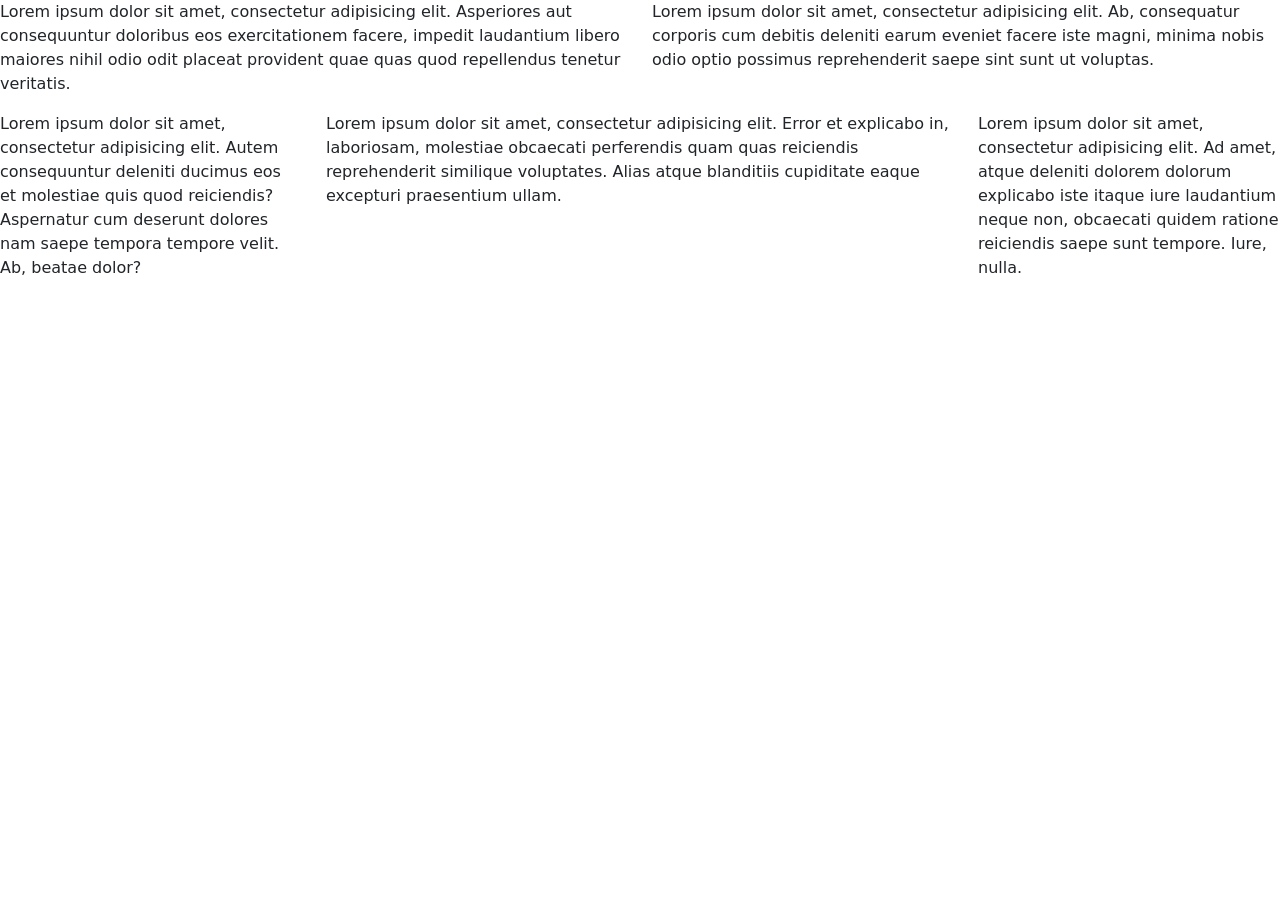
<file: containers.html>
<!DOCTYPE html>
<html lang="en">
<head>
    <meta charset="UTF-8">
    <title>Containers</title>
    <link href="https://cdn.jsdelivr.net/npm/bootstrap@5.0.2/dist/css/bootstrap.min.css" rel="stylesheet"
          integrity="sha384-EVSTQN3/azprG1Anm3QDgpJLIm9Nao0Yz1ztcQTwFspd3yD65VohhpuuCOmLASjC" crossorigin="anonymous">

</head>
<body>
<div class="row">
    <div class="col-6">
        <p>Lorem ipsum dolor sit amet, consectetur adipisicing elit. Asperiores aut consequuntur doloribus eos exercitationem facere, impedit laudantium libero maiores nihil odio odit placeat provident quae quas quod repellendus tenetur veritatis.</p>
    </div>
    <div class="col-6">
        <p>Lorem ipsum dolor sit amet, consectetur adipisicing elit. Ab, consequatur corporis cum debitis deleniti earum eveniet facere iste magni, minima nobis odio optio possimus reprehenderit saepe sint sunt ut voluptas.</p>
    </div>
</div>

<div class="row">
    <div class="col-3">
        <p>Lorem ipsum dolor sit amet, consectetur adipisicing elit. Autem consequuntur deleniti ducimus eos et molestiae quis quod reiciendis? Aspernatur cum deserunt dolores nam saepe tempora tempore velit. Ab, beatae dolor?</p>
    </div>
    <div class="col-6">
        <p>Lorem ipsum dolor sit amet, consectetur adipisicing elit. Error et explicabo in, laboriosam, molestiae obcaecati perferendis quam quas reiciendis reprehenderit similique voluptates. Alias atque blanditiis cupiditate eaque excepturi praesentium ullam.</p>
    </div>
    <div class="col-3">
        <p>Lorem ipsum dolor sit amet, consectetur adipisicing elit. Ad amet, atque deleniti dolorem dolorum explicabo iste itaque iure laudantium neque non, obcaecati quidem ratione reiciendis saepe sunt tempore. Iure, nulla.</p>
    </div>
</div>

</body>
</html>
</file>
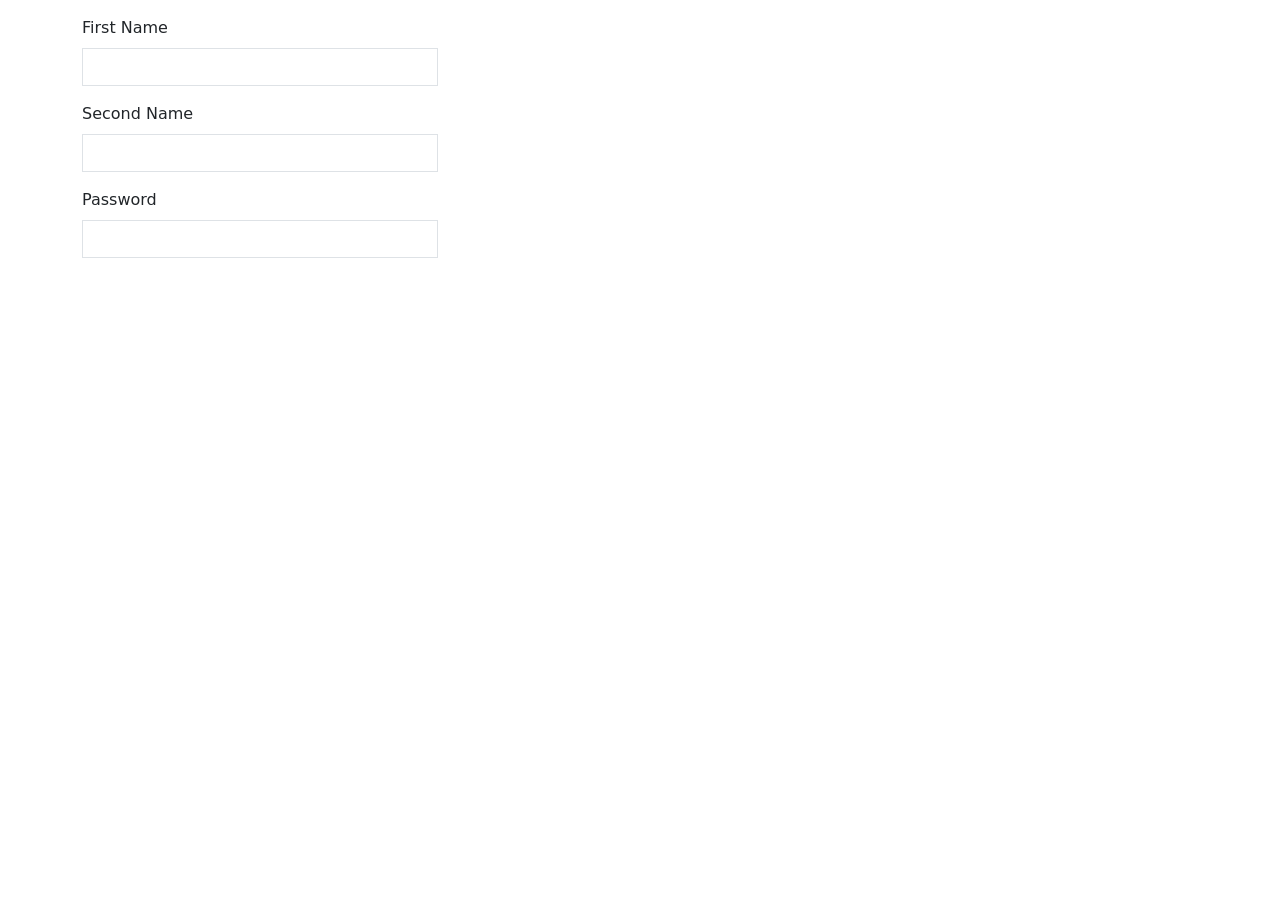
<file: Forms.html>
<!DOCTYPE html>
<html lang="en">
<head>
    <meta charset="UTF-8">
    <title>Forms</title>
    <link href="https://cdn.jsdelivr.net/npm/bootstrap@5.0.2/dist/css/bootstrap.min.css" rel="stylesheet"
          integrity="sha384-EVSTQN3/azprG1Anm3QDgpJLIm9Nao0Yz1ztcQTwFspd3yD65VohhpuuCOmLASjC" crossorigin="anonymous">

</head>
<body>
<div class="container">
    <div class="row">
        <div class="col-sm-4">
            <form action="">
                <div class="mt-3 mb-3">
                    <label for="first-name" class="form-label">First Name</label>
                    <input type="text" class="form-control rounded-0" id="first-name">
                </div>
                <div class="mt-3 mb-3">
                    <label for="second-name" class="form-label">Second Name</label>
                    <input type="text" class="form-control rounded-0" id="second-name">
                </div>
                <div class="mt-3 mb-3">
                    <label for="password" class="form-label">Password</label>
                    <input type="text" class="form-control rounded-0" id="password">
                </div>



            </form>
        </div>
    </div>
</div>

</body>
</html>
</file>
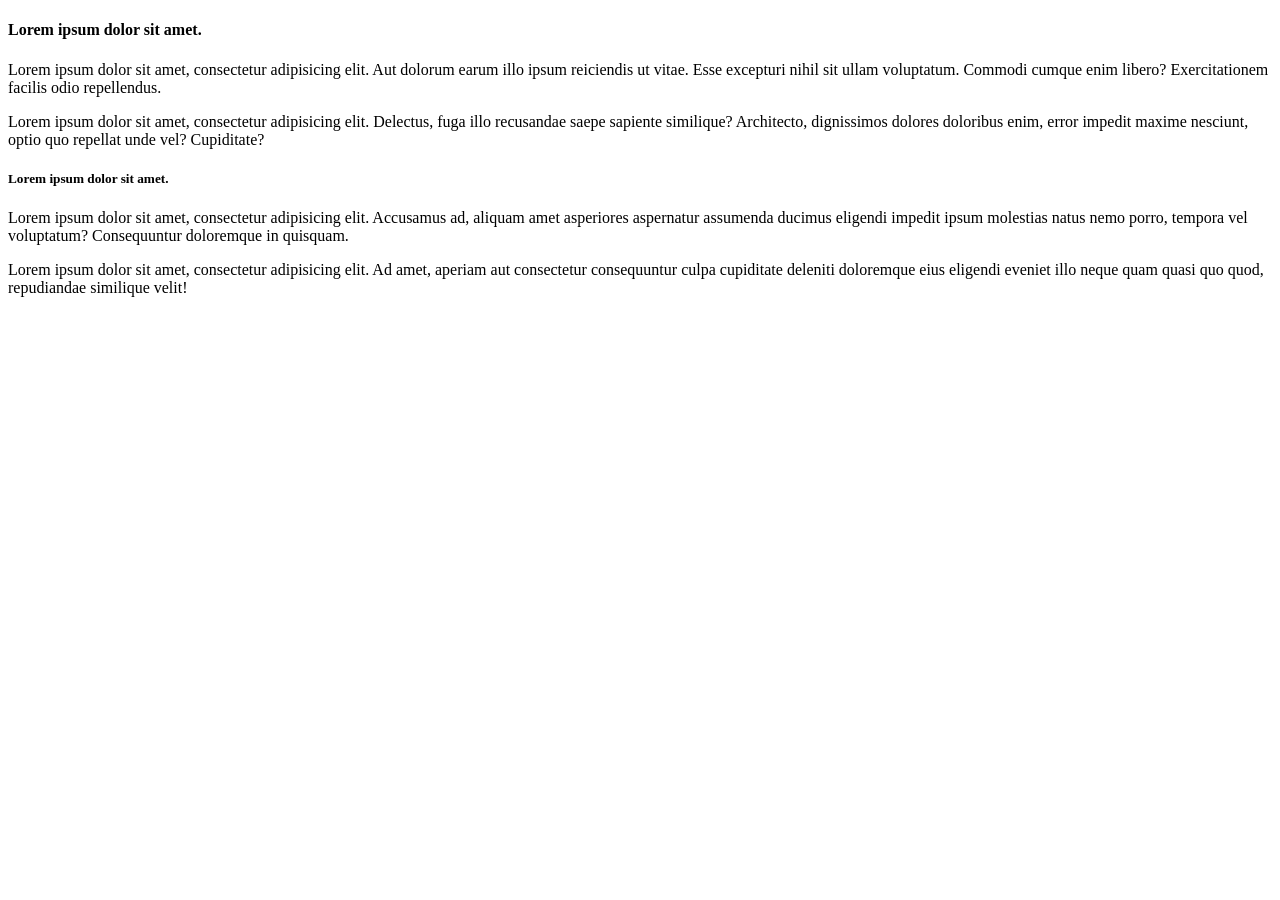
<file: index2.html>
<!DOCTYPE html>
<html lang="en">
<head>
    <meta charset="UTF-8">
    <title>SZA</title>
</head>
<body>

<h4>Lorem ipsum dolor sit amet.</h4>
<p>Lorem ipsum dolor sit amet, consectetur adipisicing elit. Aut dolorum earum illo ipsum reiciendis ut vitae. Esse
    excepturi nihil sit ullam voluptatum. Commodi cumque enim libero? Exercitationem facilis odio repellendus.</p>

<p>Lorem ipsum dolor sit amet, consectetur adipisicing elit. Delectus, fuga illo recusandae saepe sapiente similique?
    Architecto, dignissimos dolores doloribus enim, error impedit maxime nesciunt, optio quo repellat unde vel?
    Cupiditate?</p>

<h5>Lorem ipsum dolor sit amet.</h5>
<p>Lorem ipsum dolor sit amet, consectetur adipisicing elit. Accusamus ad, aliquam amet asperiores aspernatur assumenda
    ducimus eligendi impedit ipsum molestias natus nemo porro, tempora vel voluptatum? Consequuntur doloremque in
    quisquam.</p>

<p>Lorem ipsum dolor sit amet, consectetur adipisicing elit. Ad amet, aperiam aut consectetur consequuntur culpa
    cupiditate deleniti doloremque eius eligendi eveniet illo neque quam quasi quo quod, repudiandae similique
    velit!</p>
</body>
</html>
</file>
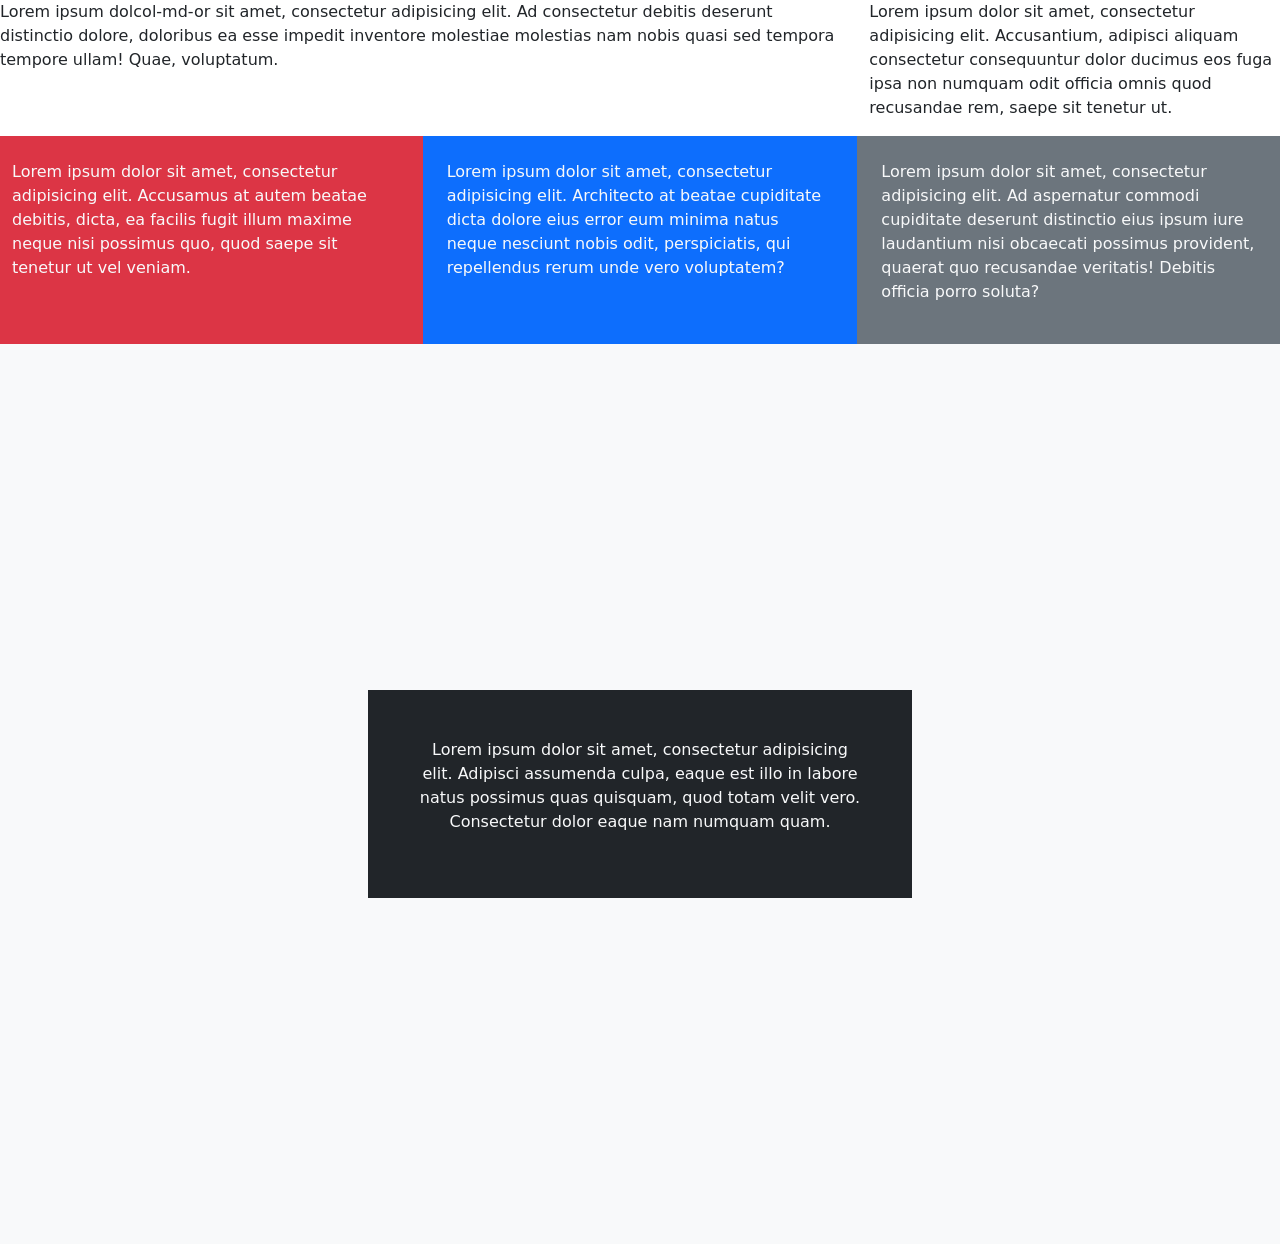
<file: responsive.html>
<!DOCTYPE html>
<html lang="en">
<head>
    <meta charset="UTF-8">
    <title>Responsive Columns</title>
    <link href="https://cdn.jsdelivr.net/npm/bootstrap@5.0.2/dist/css/bootstrap.min.css" rel="stylesheet"
          integrity="sha384-EVSTQN3/azprG1Anm3QDgpJLIm9Nao0Yz1ztcQTwFspd3yD65VohhpuuCOmLASjC" crossorigin="anonymous">
    <!--xs-extra small device, sm-small device, md-medium device, lg-large device , xl-extra large device-->
</head>
<body>

<div class="row">
    <div class="col-sm-6  col-md-4 col-lg-8">
        <p>Lorem ipsum dolcol-md-or sit amet, consectetur adipisicing elit. Ad consectetur debitis deserunt distinctio
            dolore, doloribus ea esse impedit inventore molestiae molestias nam nobis quasi sed tempora tempore ullam!
            Quae, voluptatum.</p>
    </div>
    <div class="col-sm-6 col-md-8 col-lg-4 ">
        <p>Lorem ipsum dolor sit amet, consectetur adipisicing elit. Accusantium, adipisci aliquam consectetur
            consequuntur dolor ducimus eos fuga ipsa non numquam odit officia omnis quod recusandae rem, saepe sit
            tenetur ut.</p>
    </div>
</div>

<div class="row">
    <div class="col-sm bg-danger p-4">
        <p class="text-light">Lorem ipsum dolor sit amet, consectetur adipisicing elit. Accusamus at autem beatae
            debitis, dicta, ea facilis fugit illum maxime neque nisi possimus quo, quod saepe sit tenetur ut vel
            veniam.</p>
    </div>
    <div class="col-sm bg-primary p-4">
        <p class="text-light">Lorem ipsum dolor sit amet, consectetur adipisicing elit. Architecto at beatae cupiditate
            dicta dolore eius error eum minima natus neque nesciunt nobis odit, perspiciatis, qui repellendus rerum unde
            vero voluptatem?</p>
    </div>
    <div class="col-sm bg-secondary p-4">
        <p class="text-light">Lorem ipsum dolor sit amet, consectetur adipisicing elit. Ad aspernatur commodi cupiditate
            deserunt distinctio eius ipsum iure laudantium nisi obcaecati possimus provident, quaerat quo recusandae
            veritatis! Debitis officia porro soluta?</p>
    </div>
</div>

<div class="row bg-light vh-100 d-flex justify-content-center align-items-center">
    <div class="col-sm-5 bg-dark p-5">
        <p class="text-light text-center">Lorem ipsum dolor sit amet, consectetur adipisicing elit. Adipisci assumenda
            culpa, eaque
            est illo in labore natus possimus quas quisquam, quod totam velit vero. Consectetur dolor eaque nam numquam
            quam.</p>
    </div>
</div>


</body>
</html>
</file>
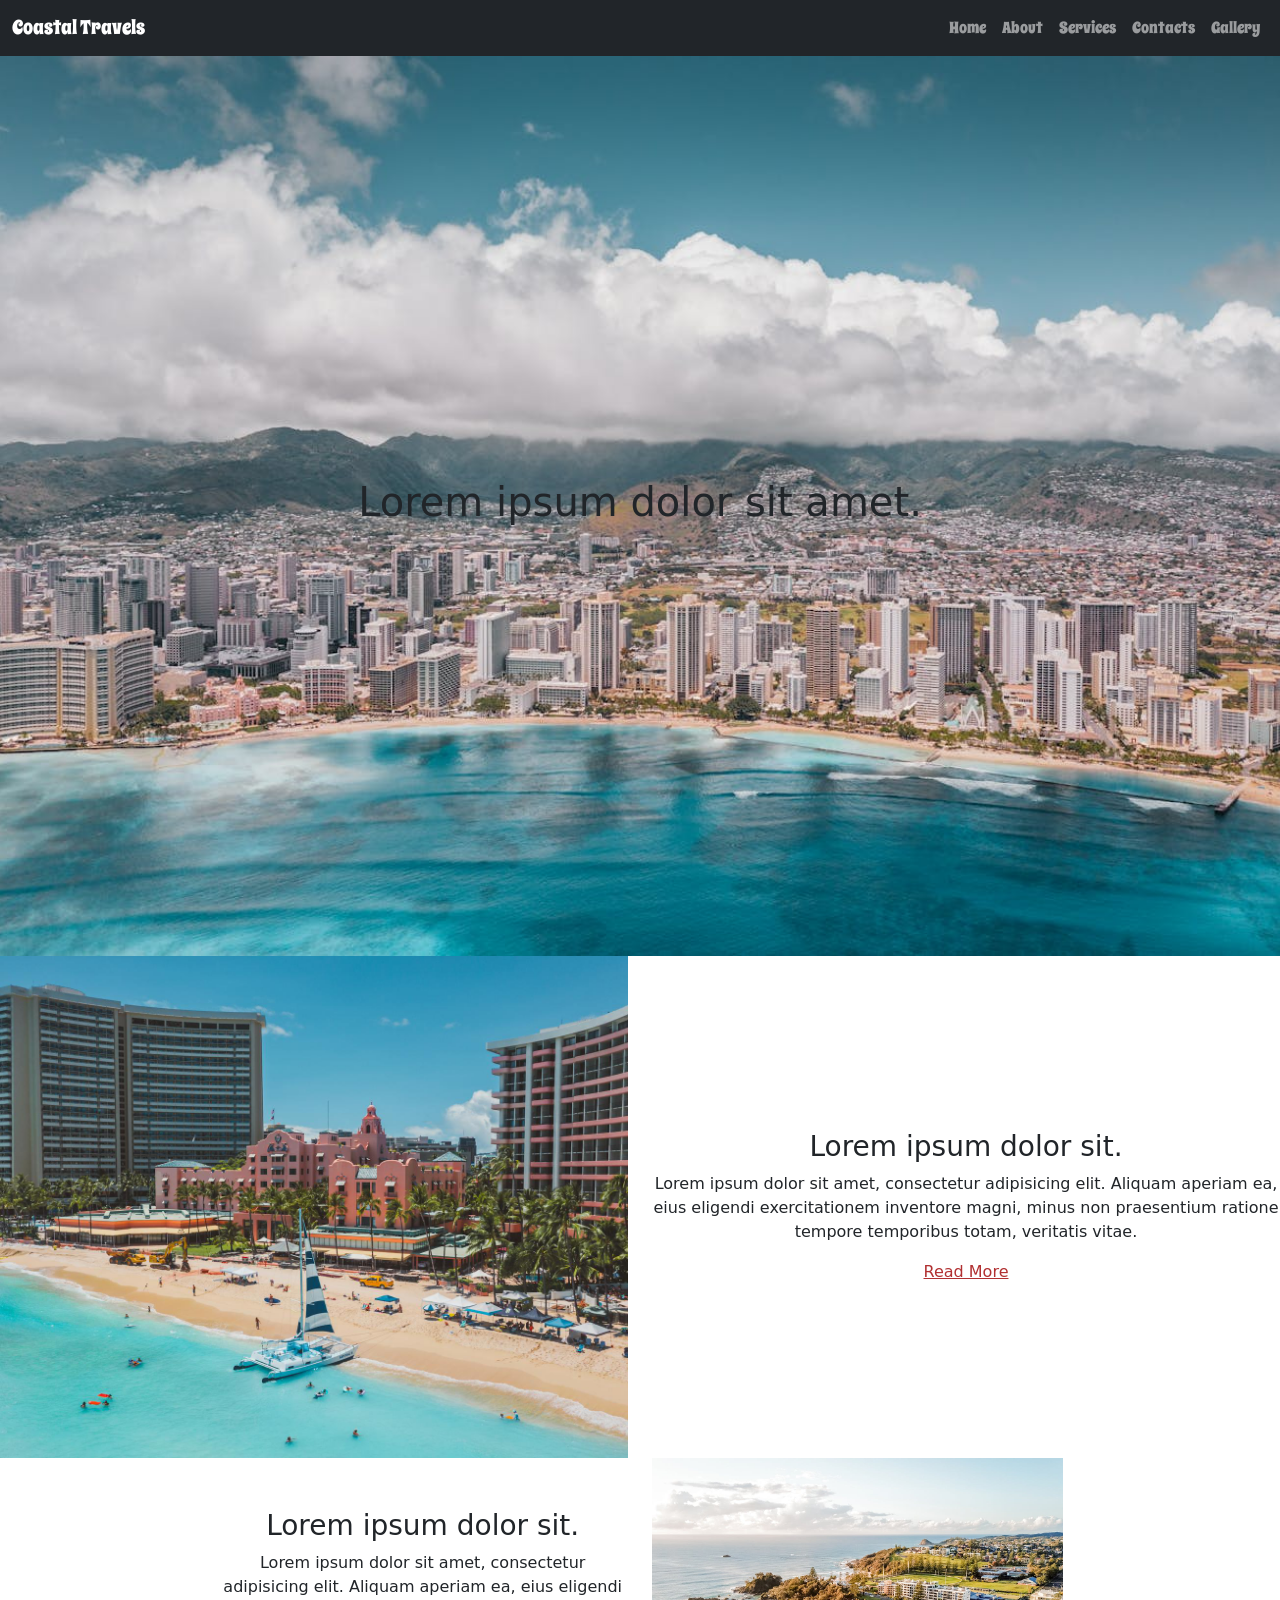
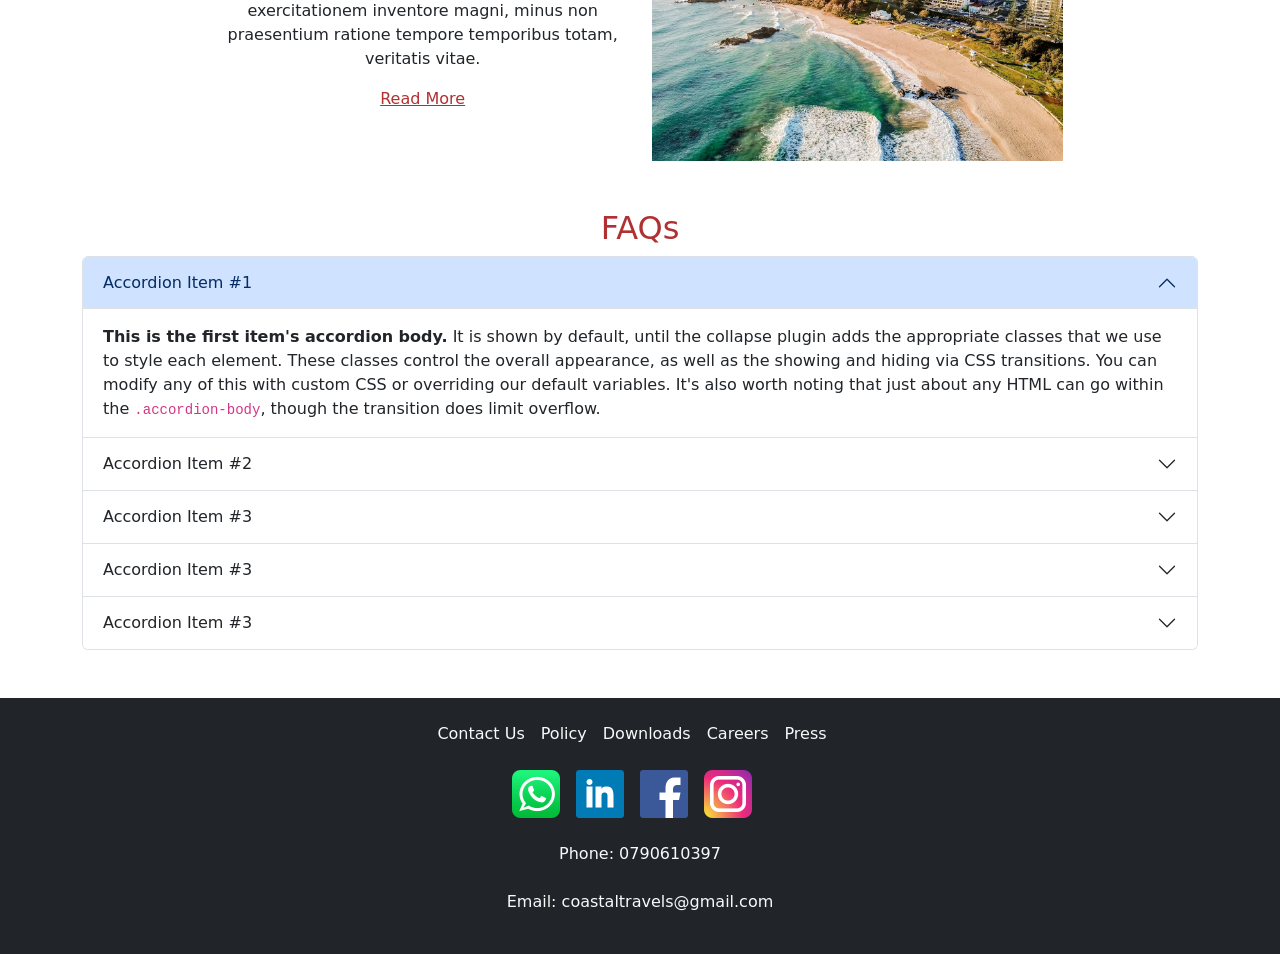
<file: sarova.html>
<!DOCTYPE html>
<html lang="en">
<head>
    <meta charset="UTF-8">
    <meta name="viewport" content="width=device-width, initial-scale=1">

    <title>Coastal Travels</title>
    <link href="https://cdn.jsdelivr.net/npm/bootstrap@5.0.2/dist/css/bootstrap.min.css" rel="stylesheet"
          integrity="sha384-EVSTQN3/azprG1Anm3QDgpJLIm9Nao0Yz1ztcQTwFspd3yD65VohhpuuCOmLASjC" crossorigin="anonymous">
    <link rel="stylesheet" href="css/sarova.css">
</head>
<body>
<nav class="navbar navbar-expand-sm navbar-dark bg-dark">
    <div class="container-fluid">
        <a class="navbar-brand spicy-rice-regular" href="javascript:void(0)">Coastal Travels</a>
        <button class="navbar-toggler" type="button" data-bs-toggle="collapse" data-bs-target="#mynavbar">
            <span class="navbar-toggler-icon"></span>
        </button>
        <div class="collapse navbar-collapse spicy-rice-regular" id="mynavbar">
            <ul class="navbar-nav ms-auto">
                <li class="nav-item">
                    <a class="nav-link" href="javascript:void(0)">Home</a>
                </li>
                <li class="nav-item">
                    <a class="nav-link" href="javascript:void(0)">About</a>
                </li>
                <li class="nav-item">
                    <a class="nav-link" href="javascript:void(0)">Services</a>
                </li>
                <li class="nav-item">
                    <a class="nav-link" href="javascript:void(0)">Contacts</a>
                </li>
                <li class="nav-item">
                    <a class="nav-link" href="javascript:void(0)">Gallery</a>
                </li>

            </ul>
            <!--            <form class="d-flex">-->
            <!--                <input class="form-control me-2" type="text" placeholder="Search">-->
            <!--                <button class="btn btn-primary" type="button">Search</button>-->
            <!--            </form>-->
        </div>
    </div>
</nav>

<div class="hero vh-100 d-flex justify-content-center align-items-center">
    <h1 class="text-center ">Lorem ipsum dolor sit amet.</h1>
</div>

<div class="row">
    <div class="col-sm-6">
        <img class="w-100" src="images/b1.jpg" alt="">
    </div>
    <div class="col-sm-6 d-flex justify-content-center align-items-center">
        <div class="text-center">
            <h3>Lorem ipsum dolor sit.</h3>
            <p>Lorem ipsum dolor sit amet, consectetur adipisicing elit. Aliquam aperiam ea, eius eligendi
                exercitationem inventore magni, minus non praesentium ratione tempore temporibus totam, veritatis
                vitae.</p>
            <a href="#" class="special-red">Read More</a>
        </div>
    </div>
</div>

<div class="row d-flex justify-content-center">
    <div class="col-sm-4 d-flex justify-content-center align-items-center">
        <div class="text-center">
            <h3>Lorem ipsum dolor sit.</h3>
            <p>Lorem ipsum dolor sit amet, consectetur adipisicing elit. Aliquam aperiam ea, eius eligendi
                exercitationem inventore magni, minus non praesentium ratione tempore temporibus totam, veritatis
                vitae.</p>
            <a href="#" class="special-red">Read More</a>
        </div>
    </div>
    <div class="col-sm-4">
        <img class="w-100" src="images/b3.jpg" alt="">
    </div>


</div>

<div class="container my-5 ">
    <h2 class="text-center special-red">FAQs</h2>
    <div class="accordion" id="accordionExample">
        <div class="accordion-item">
            <h2 class="accordion-header" id="headingOne">
                <button class="accordion-button" type="button" data-bs-toggle="collapse" data-bs-target="#collapseOne"
                        aria-expanded="true" aria-controls="collapseOne">
                    Accordion Item #1
                </button>
            </h2>
            <div id="collapseOne" class="accordion-collapse collapse show" aria-labelledby="headingOne"
                 data-bs-parent="#accordionExample">
                <div class="accordion-body">
                    <strong>This is the first item's accordion body.</strong> It is shown by default, until the collapse
                    plugin adds the appropriate classes that we use to style each element. These classes control the
                    overall appearance, as well as the showing and hiding via CSS transitions. You can modify any of
                    this with custom CSS or overriding our default variables. It's also worth noting that just about any
                    HTML can go within the <code>.accordion-body</code>, though the transition does limit overflow.
                </div>
            </div>
        </div>
        <div class="accordion-item">
            <h2 class="accordion-header" id="headingTwo">
                <button class="accordion-button collapsed" type="button" data-bs-toggle="collapse"
                        data-bs-target="#collapseTwo" aria-expanded="false" aria-controls="collapseTwo">
                    Accordion Item #2
                </button>
            </h2>
            <div id="collapseTwo" class="accordion-collapse collapse" aria-labelledby="headingTwo"
                 data-bs-parent="#accordionExample">
                <div class="accordion-body">
                    <strong>This is the second item's accordion body.</strong> It is hidden by default, until the
                    collapse plugin adds the appropriate classes that we use to style each element. These classes
                    control the overall appearance, as well as the showing and hiding via CSS transitions. You can
                    modify any of this with custom CSS or overriding our default variables. It's also worth noting that
                    just about any HTML can go within the <code>.accordion-body</code>, though the transition does limit
                    overflow.
                </div>
            </div>
        </div>
        <div class="accordion-item">
            <h2 class="accordion-header" id="headingThree">
                <button class="accordion-button collapsed" type="button" data-bs-toggle="collapse"
                        data-bs-target="#collapseThree" aria-expanded="false" aria-controls="collapseThree">
                    Accordion Item #3
                </button>
            </h2>
            <div id="collapseThree" class="accordion-collapse collapse" aria-labelledby="headingThree"
                 data-bs-parent="#accordionExample">
                <div class="accordion-body">
                    <strong>This is the third item's accordion body.</strong> It is hidden by default, until the
                    collapse plugin adds the appropriate classes that we use to style each element. These classes
                    control the overall appearance, as well as the showing and hiding via CSS transitions. You can
                    modify any of this with custom CSS or overriding our default variables. It's also worth noting that
                    just about any HTML can go within the <code>.accordion-body</code>, though the transition does limit
                    overflow.
                </div>
            </div>
        </div>
        <div class="accordion-item">
            <h2 class="accordion-header" id="headingFour">
                <button class="accordion-button collapsed" type="button" data-bs-toggle="collapse"
                        data-bs-target="#collapse4" aria-expanded="false" aria-controls="collapse4">
                    Accordion Item #3
                </button>
            </h2>
            <div id="collapse4" class="accordion-collapse collapse" aria-labelledby="headingThree"
                 data-bs-parent="#accordionExample">
                <div class="accordion-body">
                    <strong>This is the third item's accordion body.</strong> It is hidden by default, until the
                    collapse plugin adds the appropriate classes that we use to style each element. These classes
                    control the overall appearance, as well as the showing and hiding via CSS transitions. You can
                    modify any of this with custom CSS or overriding our default variables. It's also worth noting that
                    just about any HTML can go within the <code>.accordion-body</code>, though the transition does limit
                    overflow.
                </div>
            </div>
        </div>
        <div class="accordion-item">
            <h2 class="accordion-header" id="headingFive">
                <button class="accordion-button collapsed" type="button" data-bs-toggle="collapse"
                        data-bs-target="#collapseFive" aria-expanded="false" aria-controls="collapseFive">
                    Accordion Item #3
                </button>
            </h2>
            <div id="collapseFive" class="accordion-collapse collapse" aria-labelledby="headingThree"
                 data-bs-parent="#accordionExample">
                <div class="accordion-body">
                    <strong>This is the third item's accordion body.</strong> It is hidden by default, until the
                    collapse plugin adds the appropriate classes that we use to style each element. These classes
                    control the overall appearance, as well as the showing and hiding via CSS transitions. You can
                    modify any of this with custom CSS or overriding our default variables. It's also worth noting that
                    just about any HTML can go within the <code>.accordion-body</code>, though the transition does limit
                    overflow.
                </div>
            </div>
        </div>
    </div>
</div>


<footer class="pt-4 pb-4 bg-dark">
    <div class="row d-flex justify-content-center">
        <div class="col-sm-8 d-flex justify-content-center">
            <a href="#" class="me-3 text-decoration-none text-light">Contact Us</a>
            <a href="#" class="me-3 text-decoration-none text-light">Policy</a>
            <a href="#" class="me-3 text-decoration-none text-light">Downloads</a>
            <a href="#" class="me-3 text-decoration-none text-light">Careers</a>
            <a href="#" class="me-3 text-decoration-none text-light">Press</a>

        </div>
    </div>

    <div class="row d-flex justify-content-center">
        <div class="col-sm-8 d-flex justify-content-center mt-4 social">
            <a href="#" class="me-3">
                <img src="images/wa.png" alt="">
            </a>
            <a href="#" class="me-3">
                <img src="images/li.png" alt="">
            </a>
            <a href="#" class="me-3">
                <img src="images/fb.png" alt="">
            </a>
            <a href="#" class="me-3">
                <img src="images/igicon.png" alt="">
            </a>


        </div>
    </div>

    <p class="text-center mt-4 text-light">Phone: 0790610397</p>
    <p class="text-center mt-4 text-light">Email: coastaltravels@gmail.com</p>
</footer>


<script src="https://cdn.jsdelivr.net/npm/bootstrap@5.0.2/dist/js/bootstrap.bundle.min.js"
        integrity="sha384-MrcW6ZMFYlzcLA8Nl+NtUVF0sA7MsXsP1UyJoMp4YLEuNSfAP+JcXn/tWtIaxVXM"
        crossorigin="anonymous"></script>
</body>
</html>
</file>
<file: css/sarova.css>
@import url('https://fonts.googleapis.com/css2?family=Spicy+Rice&display=swap');
@import url('https://fonts.googleapis.com/css2?family=Dancing+Script:wght@400..700&display=swap');


.hero{
    background: url("../images/b2.jpg");
    background-repeat: no-repeat;
    background-position: center;
    background-size: cover;
}

.social{
    width: 32px;
}

.dancing-script{
  font-family: "Dancing Script", cursive;
  font-optical-sizing: auto;
  font-style: normal;
}

.spicy-rice-regular {
  font-family: "Spicy Rice", serif;
  font-style: normal;
}

.special-red{
    color: #B13031;
}
</file>
